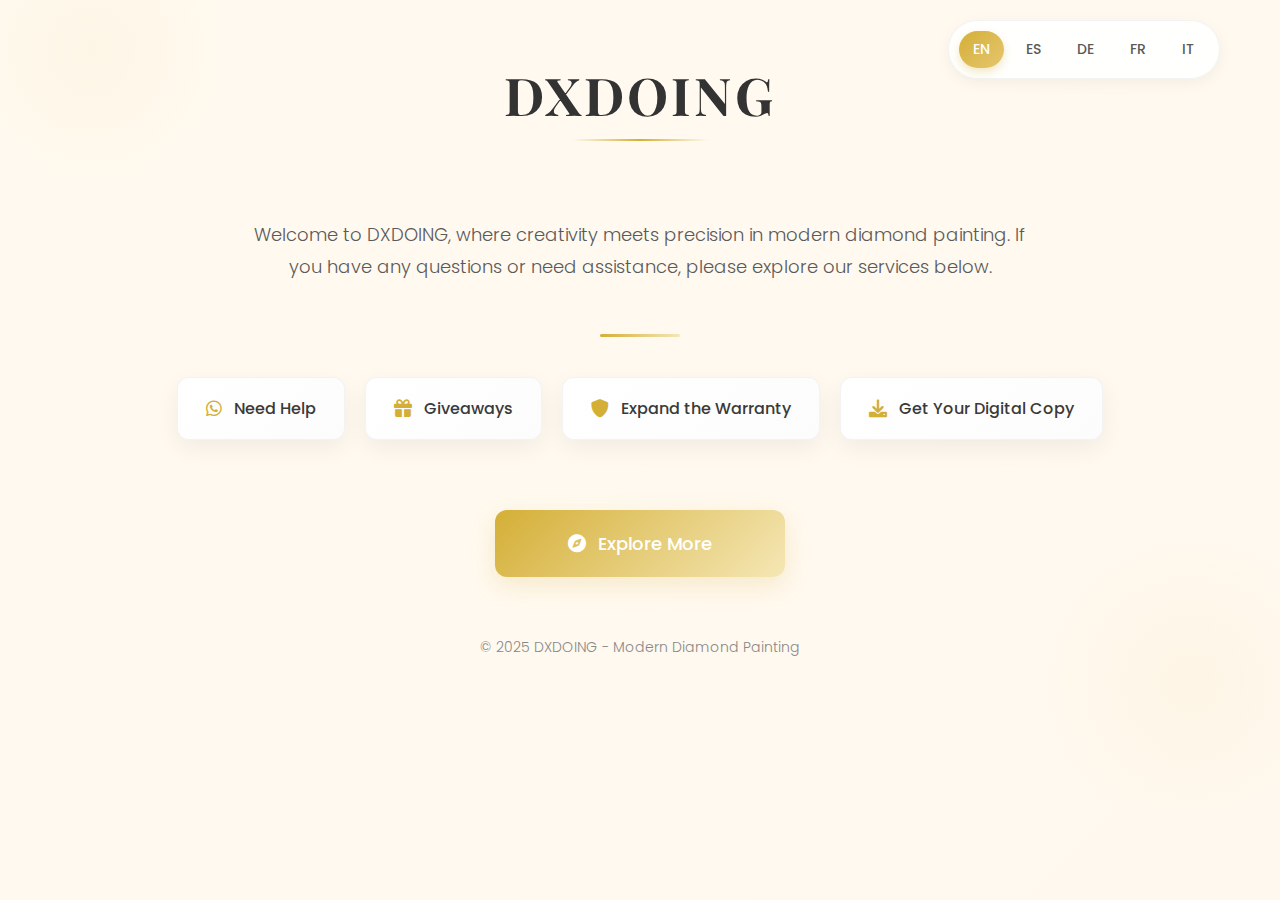
<file: index.html>
<!DOCTYPE html>
<html lang="en">
<head>
    <meta charset="UTF-8">
    <meta name="viewport" content="width=device-width, initial-scale=1.0">
    <title>DXDOING - Modern Personalised Gifts</title>
    <link rel="stylesheet" href="https://cdnjs.cloudflare.com/ajax/libs/font-awesome/6.0.0/css/all.min.css">
    <link rel="preconnect" href="https://fonts.googleapis.com">
    <link rel="preconnect" href="https://fonts.gstatic.com" crossorigin>
    <link href="https://fonts.googleapis.com/css2?family=Playfair+Display:wght@400;700&family=Poppins:wght@300;400;500&display=swap" rel="stylesheet">
</head>
<body>
<style>
body {
    font-family: 'Poppins', sans-serif;
    background: linear-gradient(135deg, #fffaf0 0%, #fff8ee 100%);
    margin: 0;
    padding: 0;
    color: #3a3a3a;
    min-height: 100vh;
    position: relative;
}

.container {
    max-width: 1200px;
    margin: 0 auto;
    padding: 60px 20px;
    position: relative;
    width: 100%;
    box-sizing: border-box;
}

.header {
    position: relative;
    margin-bottom: 50px;
}

.logo {
    text-align: center;
    margin-bottom: 40px;
    font-family: 'Playfair Display', serif;
    font-size: 52px;
    font-weight: 700;
    letter-spacing: 3px;
    color: #333;
    position: relative;
    display: inline-block;
    left: 50%;
    transform: translateX(-50%);
}

.logo::after {
    content: "";
    position: absolute;
    bottom: -12px;
    left: 25%;
    width: 50%;
    height: 2px;
    background: linear-gradient(90deg, transparent, #d4af37, transparent);
}

.intro-text {
    text-align: center;
    margin-bottom: 50px;
    color: #5a5a5a;
    font-size: 18px;
    line-height: 1.8;
    padding: 0 20px;
    max-width: 800px;
    margin-left: auto;
    margin-right: auto;
    font-weight: 300;
}

.accent-line {
    width: 80px;
    height: 3px;
    background: linear-gradient(90deg, #d4af37, #f5e7b5);
    margin: 30px auto;
    border-radius: 2px;
}

.quick-links {
    display: flex;
    justify-content: center;
    gap: 20px;
    margin: 40px 0;
    flex-wrap: wrap;
    max-width: 1000px;
    margin-left: auto;
    margin-right: auto;
}

.quick-link {
    display: flex;
    align-items: center;
    padding: 18px 28px;
    background: white;
    border-radius: 12px;
    color: #3a3a3a;
    text-decoration: none;
    font-size: 16px;
    font-weight: 500;
    box-shadow: 0 8px 25px rgba(0, 0, 0, 0.06);
    border: 1px solid rgba(240, 240, 240, 0.8);
    transition: all 0.4s ease;
    background: linear-gradient(135deg, #ffffff 0%, #fcfcfc 100%);
}

.quick-link:hover {
    transform: translateY(-3px);
    box-shadow: 0 12px 30px rgba(212, 175, 55, 0.15);
    border-color: rgba(212, 175, 55, 0.3);
    color: #d4af37;
}

.quick-link i {
    margin-right: 12px;
    color: #d4af37;
    font-size: 18px;
    transition: all 0.3s ease;
}

.quick-link:hover i {
    transform: scale(1.1);
}

.language-selector {
    position: absolute;
    top: 20px;
    right: 20px;
    display: flex;
    gap: 8px;
    background: rgba(255, 255, 255, 0.9);
    padding: 10px;
    border-radius: 30px;
    box-shadow: 0 4px 15px rgba(0, 0, 0, 0.05);
    border: 1px solid rgba(240, 240, 240, 0.8);
}

.language-btn {
    padding: 8px 14px;
    border: none;
    background: transparent;
    color: #5a5a5a;
    cursor: pointer;
    font-size: 14px;
    font-weight: 500;
    transition: all 0.3s ease;
    border-radius: 20px;
    font-family: 'Poppins', sans-serif;
}

.language-btn:hover {
    background: rgba(212, 175, 55, 0.1);
    color: #d4af37;
}

.language-btn.active {
    font-weight: 500;
    background: linear-gradient(135deg, #d4af37 0%, #e6c670 100%);
    color: white;
    box-shadow: 0 4px 10px rgba(212, 175, 55, 0.3);
}

.decoration {
    position: absolute;
    width: 300px;
    height: 300px;
    background: radial-gradient(circle, rgba(212, 175, 55, 0.05) 0%, rgba(255, 255, 255, 0) 70%);
    border-radius: 50%;
    z-index: -1;
}

.decoration.top-left {
    top: -100px;
    left: -100px;
}

.decoration.bottom-right {
    bottom: -100px;
    right: -100px;
}

.footer {
    text-align: center;
    margin-top: 60px;
    color: #888;
    font-size: 14px;
    font-weight: 300;
}

.explore-section {
    margin-top: 50px;
    text-align: center;
}

.explore-link {
    display: inline-flex;
    align-items: center;
    justify-content: center;
    padding: 20px 35px;
    background: linear-gradient(135deg, #d4af37 0%, #f5e7b5 100%);
    border-radius: 12px;
    color: #fff;
    text-decoration: none;
    font-size: 18px;
    font-weight: 500;
    box-shadow: 0 8px 25px rgba(212, 175, 55, 0.2);
    transition: all 0.4s ease;
    margin-top: 20px;
    min-width: 220px;
}

.explore-link:hover {
    transform: translateY(-3px);
    box-shadow: 0 12px 30px rgba(212, 175, 55, 0.3);
    background: linear-gradient(135deg, #c49c2c 0%, #e6d69c 100%);
}

.explore-link i {
    margin-right: 12px;
    font-size: 18px;
    transition: all 0.3s ease;
}

.explore-link:hover i {
    transform: scale(1.1);
}

@media only screen and (max-width: 768px) {
    .container {
        padding: 40px 20px;
    }
    
    .logo {
        font-size: 42px;
    }
    
    .quick-links {
        gap: 15px;
    }
    
    .quick-link {
        padding: 16px 24px;
    }
}

@media only screen and (max-width: 600px) {
    .container {
        padding: 30px 15px;
        box-sizing: border-box;
        width: 100%;
    }
    
    .logo {
        font-size: 36px;
    }
    
    .intro-text {
        font-size: 16px;
        padding: 0 15px;
        margin-bottom: 35px;
    }
    
    .quick-links {
        flex-direction: column;
        align-items: center;
        gap: 15px;
        padding: 0;
        width: 100%;
    }

    .quick-link {
        justify-content: flex-start;
        padding: 16px 20px;
        width: 100%;
        box-sizing: border-box;
    }
    
    .language-selector {
        position: relative;
        top: 0;
        right: 0;
        justify-content: center;
        margin-bottom: 30px;
        width: fit-content;
        margin-left: auto;
        margin-right: auto;
    }
    
    .explore-link {
        width: 100%;
        padding: 18px 25px;
    }
}

@media only screen and (max-width: 360px) {
    .language-btn {
        padding: 6px 10px;
        font-size: 12px;
    }
    
    .logo {
        font-size: 32px;
    }
}
</style>

<div class="container">
    <div class="language-selector">
        <button class="language-btn" onclick="changeLanguage('en')" data-lang="en">EN</button>
        <button class="language-btn" onclick="changeLanguage('es')" data-lang="es">ES</button>
        <button class="language-btn" onclick="changeLanguage('de')" data-lang="de">DE</button>
        <button class="language-btn" onclick="changeLanguage('fr')" data-lang="fr">FR</button>
        <button class="language-btn" onclick="changeLanguage('it')" data-lang="it">IT</button>
    </div>

    <div class="decoration top-left"></div>
    <div class="decoration bottom-right"></div>

    <div class="header">
        <div class="logo">
            DXDOING
        </div>
    </div>

    <div class="intro-text">
        <span data-translate="intro-text">Welcome to DXDOING, where creativity meets precision in modern diamond painting. If you have any questions or need assistance, please explore our services below.</span>
    </div>

    <div class="accent-line"></div>

    <div class="quick-links">
        <a href="/contact" class="quick-link">
            <i class="fab fa-whatsapp"></i>
            <span data-translate="need-help">Need Help</span>
        </a>
        <a href="https://find.drcustom.art/gifts" class="quick-link">
            <i class="fas fa-gift"></i>
            <span data-translate="giveaways">Giveaways</span>
        </a>
        <a href="https://find.drcustom.art/warranty" class="quick-link">
            <i class="fas fa-shield-alt"></i>
            <span data-translate="warranty">Expand the Warranty</span>
        </a>
        <a href="https://find.drcustom.art" class="quick-link">
            <i class="fas fa-download"></i>
            <span data-translate="digital-copy">Get Your Digital Copy</span>
        </a>
    </div>
    
    <div class="explore-section">
        <a href="https://dxdoing.art" class="explore-link">
            <i class="fas fa-compass"></i>
            <span data-translate="explore">Explore More</span>
        </a>
    </div>

    <div class="footer">
        <p data-translate="footer">© 2025 DXDOING - Modern Diamond Painting</p>
    </div>
</div>

<script>
const translations = {
    en: {
        'need-help': 'Need Help',
        'giveaways': 'Giveaways',
        'warranty': 'Expand the Warranty',
        'digital-copy': 'Get Your Digital Copy',
        'explore': 'Explore More',
        'intro-text': 'Welcome to DXDOING, where creativity meets precision in modern diamond painting. If you have any questions or need assistance, please explore our services below.',
        'footer': '© 2025 DXDOING - Modern Diamond Painting'
    },
    es: {
        'need-help': 'Necesita Ayuda',
        'giveaways': 'Sorteos',
        'warranty': 'Ampliar la Garantía',
        'digital-copy': 'Obtener Copia Digital',
        'explore': 'Explorar Más',
        'intro-text': 'Bienvenido a DXDOING, donde la creatividad se encuentra con la precisión en la pintura de diamantes moderna. Si tiene alguna pregunta o necesita ayuda, explore nuestros servicios a continuación.',
        'footer': '© 2025 DXDOING - Pintura de Diamantes Moderna'
    },
    de: {
        'need-help': 'Hilfe Benötigt',
        'giveaways': 'Gewinnspiele',
        'warranty': 'Garantie Erweitern',
        'digital-copy': 'Digitale Kopie Erhalten',
        'explore': 'Mehr Entdecken',
        'intro-text': 'Willkommen bei DXDOING, wo Kreativität auf Präzision in der modernen Diamantmalerei trifft. Wenn Sie Fragen haben oder Hilfe benötigen, erkunden Sie bitte unsere Dienste unten.',
        'footer': '© 2025 DXDOING - Moderne Diamantmalerei'
    },
    fr: {
        'need-help': 'Besoin d\'Aide',
        'giveaways': 'Cadeaux',
        'warranty': 'Prolonger la Garantie',
        'digital-copy': 'Obtenir Votre Copie Numérique',
        'explore': 'Explorer Plus',
        'intro-text': 'Bienvenue chez DXDOING, où la créativité rencontre la précision dans la peinture diamant moderne. Si vous avez des questions ou besoin d\'aide, veuillez explorer nos services ci-dessous.',
        'footer': '© 2025 DXDOING - Peinture Diamant Moderne'
    },
    it: {
        'need-help': 'Serve Aiuto',
        'giveaways': 'Omaggi',
        'warranty': 'Estendi la Garanzia',
        'digital-copy': 'Ottieni la Copia Digitale',
        'explore': 'Esplora di Più',
        'intro-text': 'Benvenuti a DXDOING, dove la creatività incontra la precisione nella moderna pittura diamante. In caso di domande o necessità di assistenza, esplora i nostri servizi qui sotto.',
        'footer': '© 2025 DXDOING - Pittura Diamante Moderna'
    }
};

function changeLanguage(lang) {
    document.querySelectorAll('[data-translate]').forEach(element => {
        const key = element.getAttribute('data-translate');
        if (translations[lang][key]) {
            element.textContent = translations[lang][key];
        }
    });
    
    document.querySelectorAll('.language-btn').forEach(btn => {
        btn.classList.toggle('active', btn.getAttribute('data-lang') === lang);
    });
    
    // 将选择的语言保存到 localStorage
    localStorage.setItem('dxdoing_language', lang);
}

document.addEventListener('DOMContentLoaded', () => {
    // 首先检查 localStorage 中是否有已保存的语言选择
    const savedLang = localStorage.getItem('dxdoing_language');
    
    // 如果有已保存的语言，使用它；否则使用浏览器语言
    if (savedLang) {
        changeLanguage(savedLang);
    } else {
        const userLang = navigator.language.split('-')[0];
        const supportedLangs = ['en', 'es', 'de', 'fr', 'it'];
        const defaultLang = supportedLangs.includes(userLang) ? userLang : 'en';
        changeLanguage(defaultLang);
    }
});
</script>
</body>
</html>
</file>
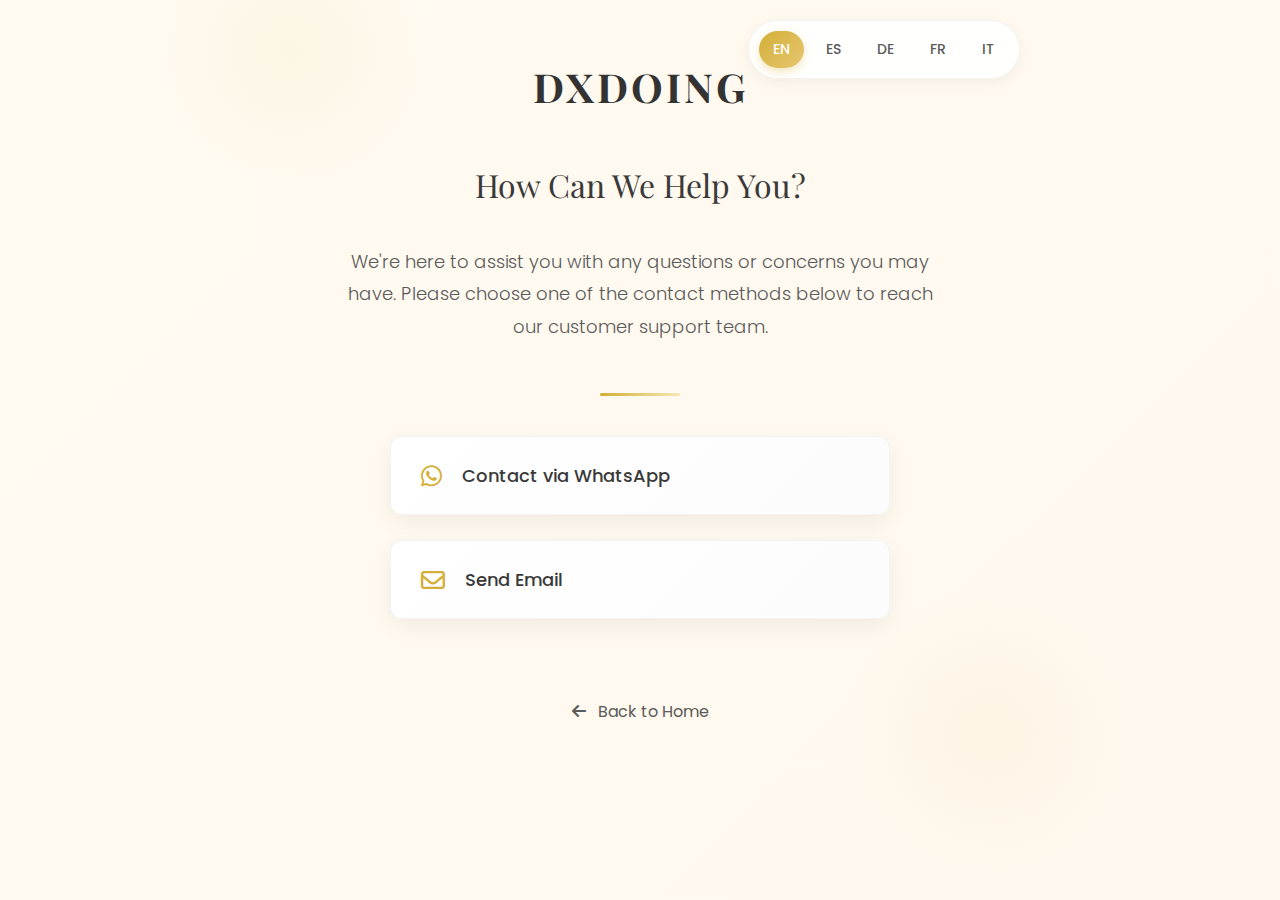
<file: contact/index.html>
<!DOCTYPE html>
<html lang="en">
<head>
    <meta charset="UTF-8">
    <meta name="viewport" content="width=device-width, initial-scale=1.0">
    <title>Contact DXDOING - Need Help</title>
    <link rel="stylesheet" href="https://cdnjs.cloudflare.com/ajax/libs/font-awesome/6.0.0/css/all.min.css">
    <link rel="preconnect" href="https://fonts.googleapis.com">
    <link rel="preconnect" href="https://fonts.gstatic.com" crossorigin>
    <link href="https://fonts.googleapis.com/css2?family=Playfair+Display:wght@400;700&family=Poppins:wght@300;400;500&display=swap" rel="stylesheet">
</head>
<body>
<style>
body {
    font-family: 'Poppins', sans-serif;
    background: linear-gradient(135deg, #fffaf0 0%, #fff8ee 100%);
    margin: 0;
    padding: 0;
    color: #3a3a3a;
    min-height: 100vh;
    position: relative;
}

.container {
    max-width: 800px;
    margin: 0 auto;
    padding: 60px 20px;
    position: relative;
    width: 100%;
    box-sizing: border-box;
}

.header {
    position: relative;
    margin-bottom: 50px;
    text-align: center;
}

.logo {
    font-family: 'Playfair Display', serif;
    font-size: 40px;
    font-weight: 700;
    letter-spacing: 3px;
    color: #333;
    margin-bottom: 10px;
}

.page-title {
    font-family: 'Playfair Display', serif;
    font-size: 32px;
    color: #3a3a3a;
    margin-bottom: 40px;
    text-align: center;
    font-weight: 400;
}

.accent-line {
    width: 80px;
    height: 3px;
    background: linear-gradient(90deg, #d4af37, #f5e7b5);
    margin: 30px auto;
    border-radius: 2px;
}

.intro-text {
    text-align: center;
    margin-bottom: 50px;
    color: #5a5a5a;
    font-size: 18px;
    line-height: 1.8;
    max-width: 600px;
    margin-left: auto;
    margin-right: auto;
    font-weight: 300;
}

.contact-options {
    display: flex;
    flex-direction: column;
    gap: 25px;
    margin: 40px auto;
    max-width: 500px;
}

.contact-option {
    display: flex;
    align-items: center;
    padding: 25px 30px;
    background: white;
    border-radius: 12px;
    color: #3a3a3a;
    text-decoration: none;
    font-size: 18px;
    font-weight: 500;
    box-shadow: 0 8px 25px rgba(0, 0, 0, 0.06);
    border: 1px solid rgba(240, 240, 240, 0.8);
    transition: all 0.4s ease;
    background: linear-gradient(135deg, #ffffff 0%, #fcfcfc 100%);
}

.contact-option:hover {
    transform: translateY(-3px);
    box-shadow: 0 12px 30px rgba(212, 175, 55, 0.15);
    border-color: rgba(212, 175, 55, 0.3);
    color: #d4af37;
}

.contact-option i {
    margin-right: 20px;
    color: #d4af37;
    font-size: 24px;
    transition: all 0.3s ease;
}

.contact-option:hover i {
    transform: scale(1.1);
}

.back-link {
    display: inline-block;
    margin-top: 40px;
    color: #5a5a5a;
    text-decoration: none;
    font-size: 16px;
    font-weight: 400;
    transition: all 0.3s ease;
    text-align: center;
    width: 100%;
}

.back-link:hover {
    color: #d4af37;
}

.back-link i {
    margin-right: 8px;
}

.language-selector {
    position: absolute;
    top: 20px;
    right: 20px;
    display: flex;
    gap: 8px;
    background: rgba(255, 255, 255, 0.9);
    padding: 10px;
    border-radius: 30px;
    box-shadow: 0 4px 15px rgba(0, 0, 0, 0.05);
    border: 1px solid rgba(240, 240, 240, 0.8);
}

.language-btn {
    padding: 8px 14px;
    border: none;
    background: transparent;
    color: #5a5a5a;
    cursor: pointer;
    font-size: 14px;
    font-weight: 500;
    transition: all 0.3s ease;
    border-radius: 20px;
    font-family: 'Poppins', sans-serif;
}

.language-btn:hover {
    background: rgba(212, 175, 55, 0.1);
    color: #d4af37;
}

.language-btn.active {
    font-weight: 500;
    background: linear-gradient(135deg, #d4af37 0%, #e6c670 100%);
    color: white;
    box-shadow: 0 4px 10px rgba(212, 175, 55, 0.3);
}

.decoration {
    position: absolute;
    width: 300px;
    height: 300px;
    background: radial-gradient(circle, rgba(212, 175, 55, 0.05) 0%, rgba(255, 255, 255, 0) 70%);
    border-radius: 50%;
    z-index: -1;
}

.decoration.top-left {
    top: -100px;
    left: -100px;
}

.decoration.bottom-right {
    bottom: -100px;
    right: -100px;
}

@media only screen and (max-width: 768px) {
    .container {
        padding: 40px 20px;
    }
    
    .page-title {
        font-size: 28px;
    }
    
    .contact-option {
        padding: 20px 25px;
    }
}

@media only screen and (max-width: 600px) {
    .container {
        padding: 30px 15px;
    }
    
    .page-title {
        font-size: 24px;
        margin-bottom: 30px;
    }
    
    .intro-text {
        font-size: 16px;
        padding: 0 15px;
        margin-bottom: 35px;
    }
    
    .contact-options {
        padding: 0 10px;
    }

    .contact-option {
        padding: 18px 20px;
    }
    
    .language-selector {
        position: relative;
        top: 0;
        right: 0;
        justify-content: center;
        margin-bottom: 30px;
        width: fit-content;
        margin-left: auto;
        margin-right: auto;
    }
    
    .logo {
        font-size: 32px;
    }
}
</style>

<div class="container">
    <div class="language-selector">
        <button class="language-btn" onclick="changeLanguage('en')" data-lang="en">EN</button>
        <button class="language-btn" onclick="changeLanguage('es')" data-lang="es">ES</button>
        <button class="language-btn" onclick="changeLanguage('de')" data-lang="de">DE</button>
        <button class="language-btn" onclick="changeLanguage('fr')" data-lang="fr">FR</button>
        <button class="language-btn" onclick="changeLanguage('it')" data-lang="it">IT</button>
    </div>

    <div class="decoration top-left"></div>
    <div class="decoration bottom-right"></div>

    <div class="header">
        <div class="logo">DXDOING</div>
    </div>

    <h1 class="page-title" data-translate="contact-title">How Can We Help You?</h1>

    <div class="intro-text">
        <span data-translate="contact-intro">We're here to assist you with any questions or concerns you may have. Please choose one of the contact methods below to reach our customer support team.</span>
    </div>

    <div class="accent-line"></div>

    <div class="contact-options">
        <a href="https://wa.me/your_number" class="contact-option" id="whatsapp-link">
            <i class="fab fa-whatsapp"></i>
            <span data-translate="whatsapp-text">Contact via WhatsApp</span>
        </a>
        <a href="mailto:globaldxdoing@gmail.com?subject=Need%20help%20regarding" class="contact-option">
            <i class="far fa-envelope"></i>
            <span data-translate="email-text">Send Email</span>
        </a>
    </div>

    <a href="/" class="back-link">
        <i class="fas fa-arrow-left"></i>
        <span data-translate="back-to-home">Back to Home</span>
    </a>
</div>

<script>
const translations = {
    en: {
        'contact-title': 'How Can We Help You?',
        'contact-intro': 'We\'re here to assist you with any questions or concerns you may have. Please choose one of the contact methods below to reach our customer support team.',
        'whatsapp-text': 'Contact via WhatsApp',
        'email-text': 'Send Email',
        'back-to-home': 'Back to Home'
    },
    es: {
        'contact-title': '¿Cómo Podemos Ayudarte?',
        'contact-intro': 'Estamos aquí para ayudarte con cualquier pregunta o inquietud que puedas tener. Por favor, elige uno de los métodos de contacto a continuación para comunicarte con nuestro equipo de atención al cliente.',
        'whatsapp-text': 'Contactar por WhatsApp',
        'email-text': 'Enviar Correo Electrónico',
        'back-to-home': 'Volver al Inicio'
    },
    de: {
        'contact-title': 'Wie Können Wir Ihnen Helfen?',
        'contact-intro': 'Wir sind hier, um Ihnen bei Fragen oder Anliegen zu helfen. Bitte wählen Sie eine der folgenden Kontaktmethoden, um unser Kundendienstteam zu erreichen.',
        'whatsapp-text': 'Kontakt über WhatsApp',
        'email-text': 'E-Mail Senden',
        'back-to-home': 'Zurück zur Startseite'
    },
    fr: {
        'contact-title': 'Comment Pouvons-Nous Vous Aider?',
        'contact-intro': 'Nous sommes là pour vous aider avec toutes vos questions ou préoccupations. Veuillez choisir l\'une des méthodes de contact ci-dessous pour joindre notre équipe d\'assistance.',
        'whatsapp-text': 'Contacter via WhatsApp',
        'email-text': 'Envoyer un Email',
        'back-to-home': 'Retour à l\'Accueil'
    },
    it: {
        'contact-title': 'Come Possiamo Aiutarti?',
        'contact-intro': 'Siamo qui per assisterti con qualsiasi domanda o dubbio tu possa avere. Scegli uno dei metodi di contatto qui sotto per raggiungere il nostro team di assistenza clienti.',
        'whatsapp-text': 'Contatta via WhatsApp',
        'email-text': 'Invia Email',
        'back-to-home': 'Torna alla Home'
    }
};

function changeLanguage(lang) {
    document.querySelectorAll('[data-translate]').forEach(element => {
        const key = element.getAttribute('data-translate');
        if (translations[lang][key]) {
            element.textContent = translations[lang][key];
        }
    });
    
    document.querySelectorAll('.language-btn').forEach(btn => {
        btn.classList.toggle('active', btn.getAttribute('data-lang') === lang);
    });
    
    // 将选择的语言保存到 localStorage
    localStorage.setItem('dxdoing_language', lang);
}

document.addEventListener('DOMContentLoaded', () => {
    // 更新WhatsApp链接
    // const whatsappNumber = "your_whatsapp_number"; // 请替换为您的WhatsApp号码
    // document.getElementById('whatsapp-link').href = `https://wa.me/${whatsappNumber}`;
    
    // 首先检查 localStorage 中是否有已保存的语言选择
    const savedLang = localStorage.getItem('dxdoing_language');
    
    // 如果有已保存的语言，使用它；否则使用浏览器语言
    if (savedLang) {
        changeLanguage(savedLang);
    } else {
        const userLang = navigator.language.split('-')[0];
        const supportedLangs = ['en', 'es', 'de', 'fr', 'it'];
        const defaultLang = supportedLangs.includes(userLang) ? userLang : 'en';
        changeLanguage(defaultLang);
    }
});
</script>
</body>
</html>
</file>
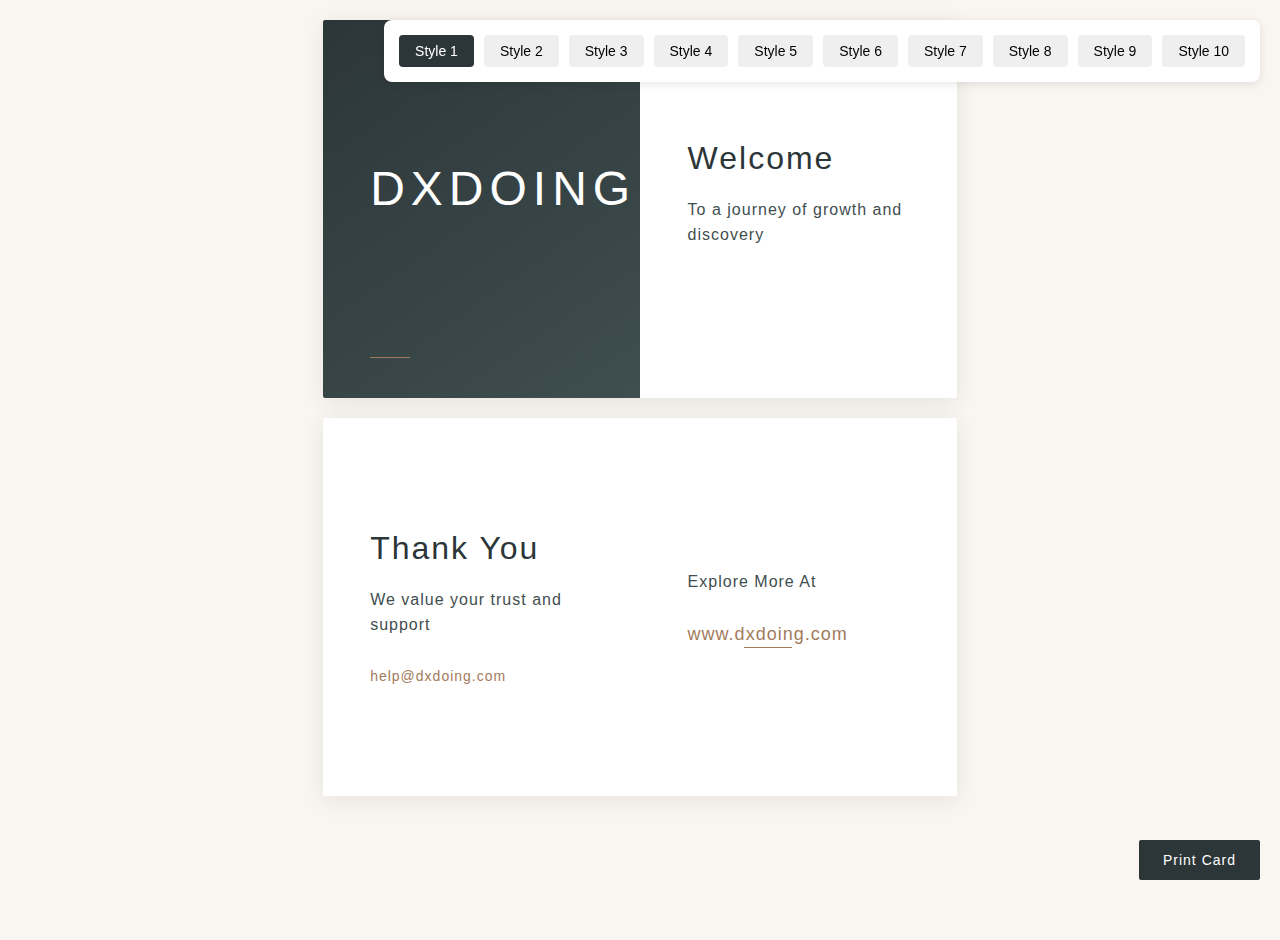
<file: giftcard/index.html>
<!DOCTYPE html>
<html>
<head>
    <meta charset="UTF-8">
    <meta name="viewport" content="width=device-width, initial-scale=1.0">
    <title>DXDoing Gift Card</title>
    <style>
        /* 基础样式 */
        :root {
            --light: #F9F5F0;
            --white: #FFFFFF;
        }

        body {
            margin: 0;
            padding: 20px;
            background: var(--light);
            display: flex;
            flex-direction: column;
            align-items: center;
            min-height: 100vh;
            font-family: 'Helvetica Neue', Arial, sans-serif;
        }

        .gift-card {
            width: 168mm;
            height: 100mm;
            background: var(--white);
            position: relative;
            border-radius: 2px;
            box-shadow: 0 4px 24px rgba(0,0,0,0.08);
            display: flex;
            margin-bottom: 20px;
            overflow: hidden;
        }

        .card-half {
            width: 50%;
            height: 100%;
            position: relative;
            display: flex;
            justify-content: center;
            align-items: center;
        }

        .content-wrapper {
            width: 70%;
            text-align: left;
        }

        /* 封面样式 */
        .cover {
            background: linear-gradient(145deg, var(--primary), var(--secondary));
            color: var(--white);
            position: relative;
        }

        .cover::after {
            content: '';
            position: absolute;
            bottom: 40px;
            left: 15%;
            width: 40px;
            height: 1px;
            background: var(--accent);
        }

        /* 品牌名称样式 */
        .brand {
            font-size: 48px;
            font-weight: 300;
            letter-spacing: 6px;
            line-height: 1.2;
            margin-bottom: 40px;
        }

        /* 标题样式 */
        .title {
            font-size: 32px;
            font-weight: 300;
            margin-bottom: 20px;
            color: var(--primary);
            letter-spacing: 2px;
        }

        /* 副标题样式 */
        .subtitle {
            font-size: 16px;
            font-weight: 300;
            color: var(--secondary);
            margin-bottom: 30px;
            line-height: 1.6;
            letter-spacing: 1px;
        }

        /* 链接样式 */
        .link {
            font-size: 18px;
            color: var(--accent);
            text-decoration: none;
            font-weight: 400;
            letter-spacing: 1px;
            position: relative;
            padding-bottom: 4px;
        }

        .link::after {
            content: '';
            position: absolute;
            bottom: 0;
            left: 0;
            width: 100%;
            height: 1px;
            background: var(--accent);
            transform: scaleX(0.3);
            transition: transform 0.3s ease;
        }

        .link:hover::after {
            transform: scaleX(1);
        }

        /* 联系方式样式 */
        .contact {
            font-size: 14px;
            color: var(--accent);
            margin-top: 30px;
            letter-spacing: 1px;
        }

        /* 样式选择器 */
        .style-selector {
            position: fixed;
            top: 20px;
            right: 20px;
            z-index: 1000;
            display: flex;
            gap: 10px;
            background: white;
            padding: 15px;
            border-radius: 8px;
            box-shadow: 0 2px 10px rgba(0,0,0,0.1);
        }

        .style-btn {
            padding: 8px 16px;
            border: none;
            border-radius: 4px;
            cursor: pointer;
            font-size: 14px;
            transition: all 0.3s ease;
        }

        .style-btn.active {
            background: #2C3639;
            color: white;
        }

        /* 打印按钮 */
        .print-button {
            position: fixed;
            bottom: 20px;
            right: 20px;
            padding: 12px 24px;
            background: var(--primary);
            color: white;
            border: none;
            border-radius: 2px;
            cursor: pointer;
            font-size: 14px;
            letter-spacing: 1px;
            transition: all 0.3s ease;
        }

        .print-button:hover {
            background: var(--accent);
        }

        @media print {
            body { margin: 0; padding: 0; }
            .no-print { display: none; }
            .gift-card {
                box-shadow: none !important;
                border: none !important;
            }
            .page-break { page-break-after: always; }
        }

        /* 10种样式变体 */
        /* 模板1: 现代简约 */
        .style-1 {
            --primary: #2C3639;
            --secondary: #3F4E4F;
            --accent: #A27B5C;
        }

        /* 模板2: 优雅金色 */
        .style-2 {
            --primary: #1A1A1A;
            --secondary: #D4AF37;
            --accent: #BF9B30;
        }

        /* 模板3: 极简黑白 */
        .style-3 {
            --primary: #000000;
            --secondary: #333333;
            --accent: #666666;
        }

        /* 模板4: 暖色调 */
        .style-4 {
            --primary: #8B4513;
            --secondary: #DEB887;
            --accent: #CD853F;
        }

        /* 模板5: 深海蓝 */
        .style-5 {
            --primary: #1B262C;
            --secondary: #0F4C75;
            --accent: #3282B8;
        }

        /* 模板6: 森林绿 */
        .style-6 {
            --primary: #2D5A27;
            --secondary: #4A7856;
            --accent: #78A161;
        }

        /* 模板7: 紫罗兰 */
        .style-7 {
            --primary: #4A154B;
            --secondary: #9C27B0;
            --accent: #BA68C8;
        }

        /* 模板8: 珊瑚色 */
        .style-8 {
            --primary: #FF7F50;
            --secondary: #FF6B6B;
            --accent: #FFA07A;
        }

        /* 模板9: 灰调 */
        .style-9 {
            --primary: #37474F;
            --secondary: #546E7A;
            --accent: #78909C;
        }

        /* 模板10: 复古风 */
        .style-10 {
            --primary: #5D4037;
            --secondary: #8D6E63;
            --accent: #A1887F;
        }
    </style>
</head>
<body class="style-1">
    <!-- 样式选择器 -->
    <div class="style-selector no-print">
        <button class="style-btn active" onclick="changeStyle(1)">Style 1</button>
        <button class="style-btn" onclick="changeStyle(2)">Style 2</button>
        <button class="style-btn" onclick="changeStyle(3)">Style 3</button>
        <button class="style-btn" onclick="changeStyle(4)">Style 4</button>
        <button class="style-btn" onclick="changeStyle(5)">Style 5</button>
        <button class="style-btn" onclick="changeStyle(6)">Style 6</button>
        <button class="style-btn" onclick="changeStyle(7)">Style 7</button>
        <button class="style-btn" onclick="changeStyle(8)">Style 8</button>
        <button class="style-btn" onclick="changeStyle(9)">Style 9</button>
        <button class="style-btn" onclick="changeStyle(10)">Style 10</button>
    </div>

    <div class="container">
        <!-- 第一页 (A1 封面 + A4 祝福) -->
        <div class="gift-card">
            <div class="card-half cover">
                <div class="content-wrapper">
                    <div class="brand">DXDOING</div>
                </div>
            </div>
            <div class="card-half">
                <div class="content-wrapper">
                    <div class="title">Welcome</div>
                    <div class="subtitle">
                        To a journey of growth and discovery
                    </div>
                </div>
            </div>
        </div>

        <!-- 第二页 (A2 感谢 + A3 CTA) -->
        <div class="gift-card page-break">
            <div class="card-half">
                <div class="content-wrapper">
                    <div class="title">Thank You</div>
                    <div class="subtitle">We value your trust and support</div>
                    <div class="contact">help@dxdoing.com</div>
                </div>
            </div>
            <div class="card-half">
                <div class="content-wrapper">
                    <div class="subtitle">Explore More At</div>
                    <a href="https://www.dxdoing.com" class="link">www.dxdoing.com</a>
                </div>
            </div>
        </div>
    </div>
    
    <button onclick="window.print()" class="print-button no-print">
        Print Card
    </button>

    <script>
        function changeStyle(styleNumber) {
            // 移除所有样式类
            document.body.classList.remove('style-1', 'style-2', 'style-3', 'style-4', 'style-5', 
                                        'style-6', 'style-7', 'style-8', 'style-9', 'style-10');
            // 添加选中的样式类
            document.body.classList.add(`style-${styleNumber}`);
            
            // 更新按钮状态
            document.querySelectorAll('.style-btn').forEach(btn => btn.classList.remove('active'));
            document.querySelector(`[onclick="changeStyle(${styleNumber})"]`).classList.add('active');
        }

        // 初始化默认样式
        document.addEventListener('DOMContentLoaded', function() {
            changeStyle(1);
        });
    </script>
</body>
</html>
</file>
